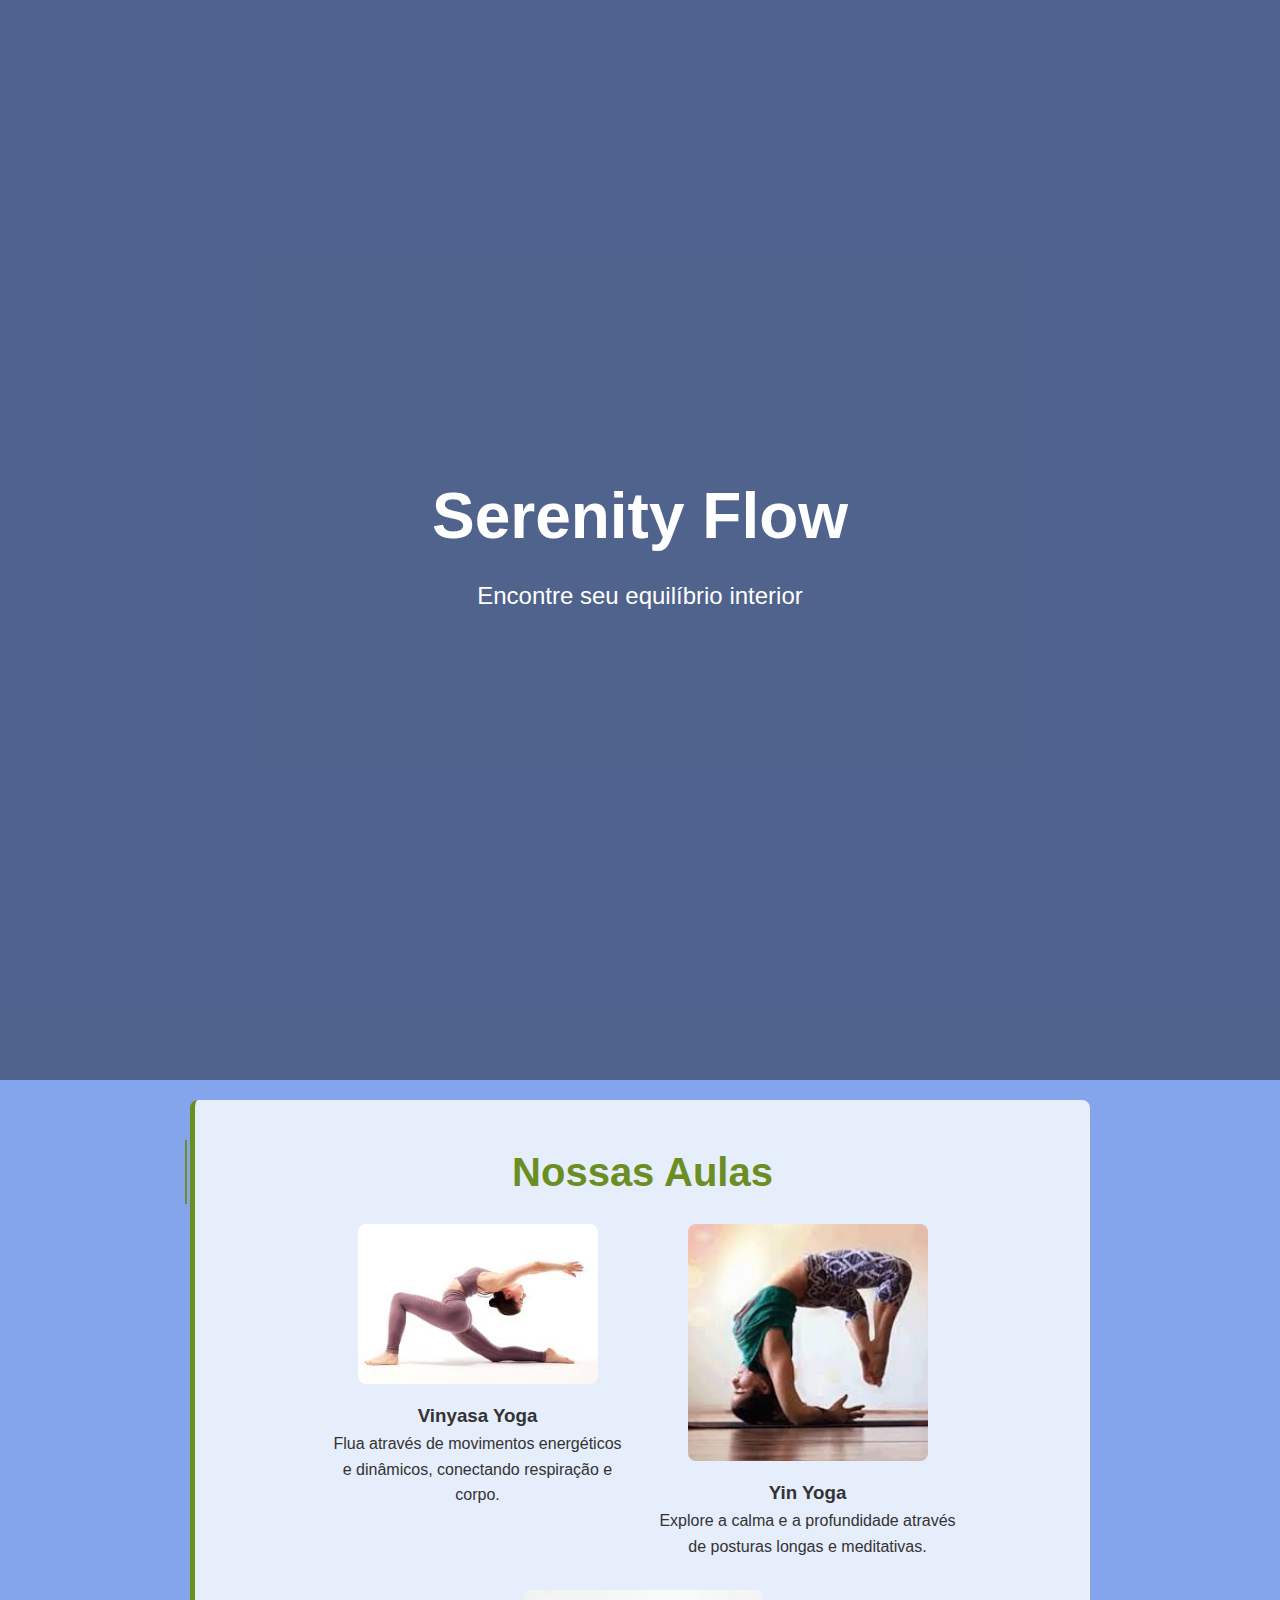
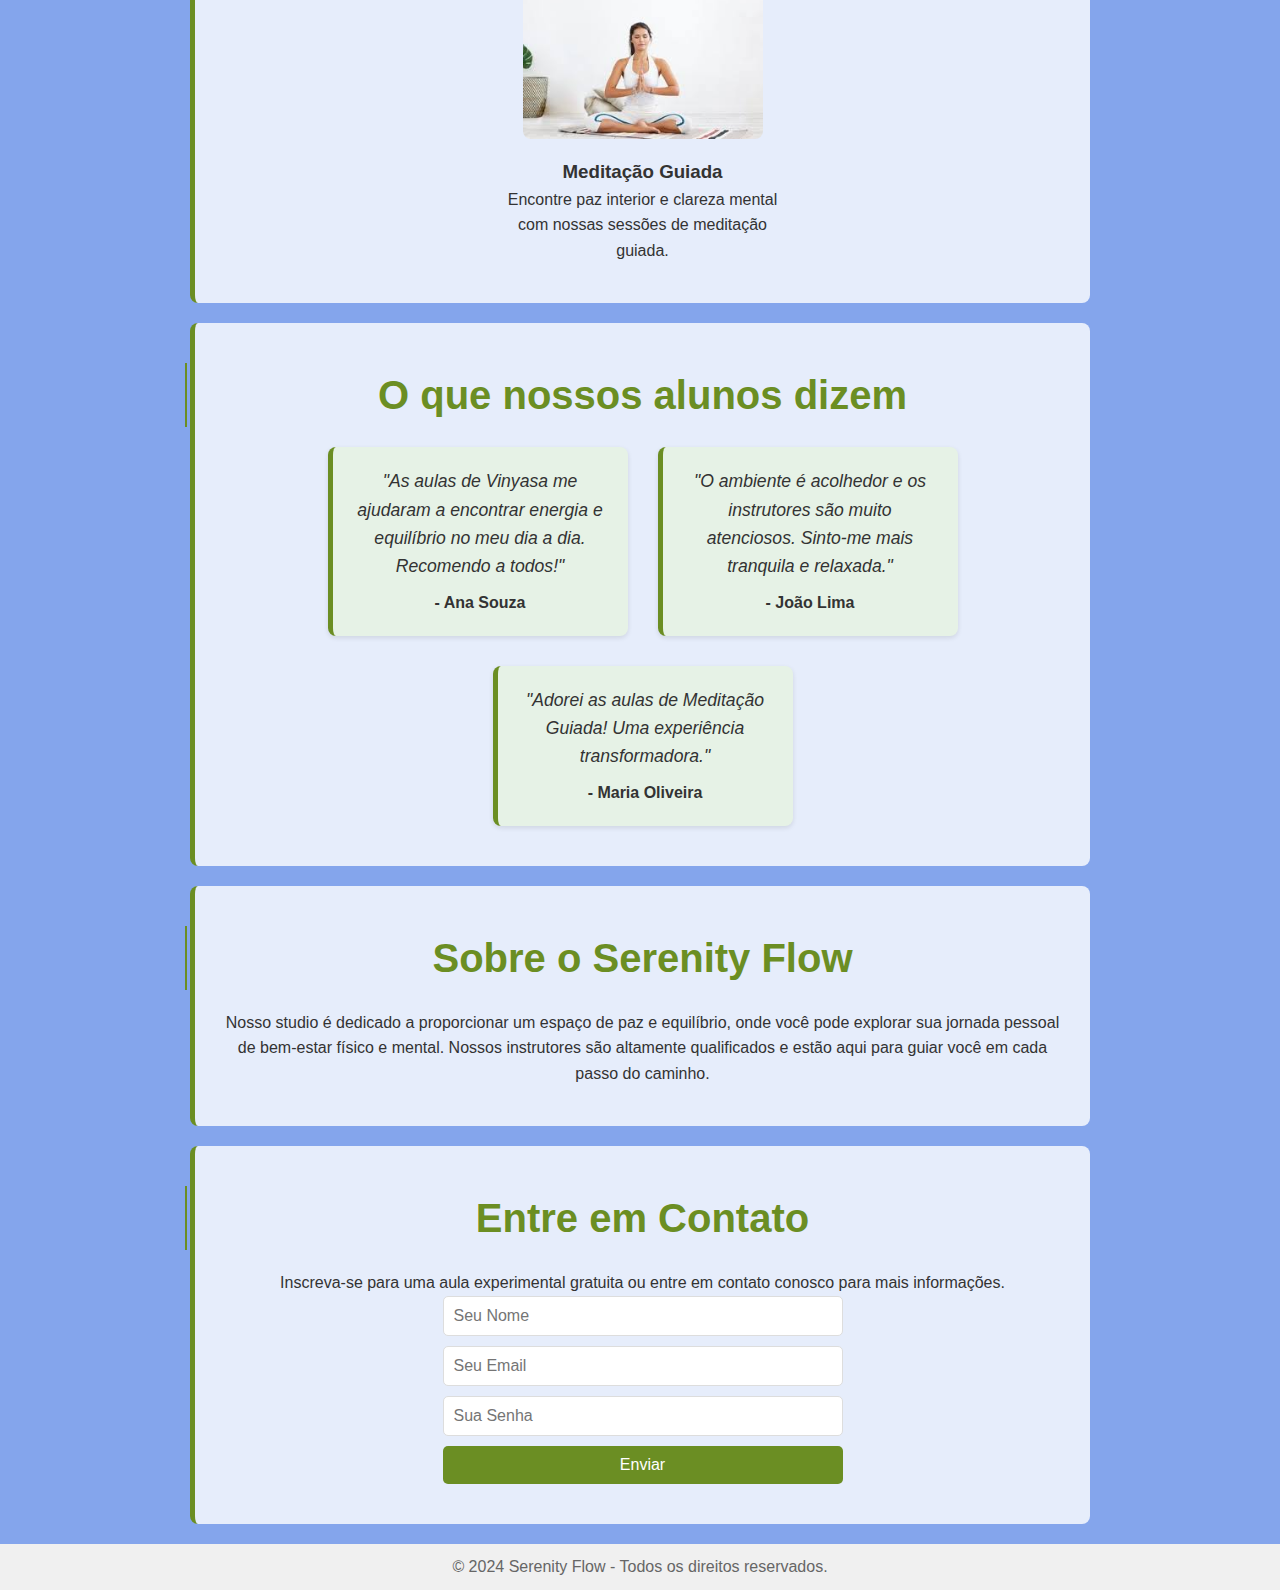
<file: Studio de Yoga/Studio.html>
<!DOCTYPE html>
<html lang="pt">
<head>
    <meta charset="UTF-8">
    <meta name="viewport" content="width=device-width, initial-scale=1.0">
    <title>Serenity Flow - Studio de Yoga</title>
    <link rel="stylesheet" href="yoga.css">
</head>
<body>
    <!-- Cabeçalho -->
    <header class="header">
        <div class="overlay"></div>
        <div class="header-content">
            <h1>Serenity Flow</h1>
            <p>Encontre seu equilíbrio interior</p>
        </div>
    </header>

    <!-- Seção de Aulas -->
    <section class="classes">
        <h2>Nossas Aulas</h2>
        <div class="class-list">
            <div class="class">
                <img src="[data-uri]" alt="Vinyasa Yoga">
                <h3>Vinyasa Yoga</h3>
                <p>Flua através de movimentos energéticos e dinâmicos, conectando respiração e corpo.</p>
            </div>
            <div class="class">
                <img src="[data-uri]" alt="Yin Yoga">
                <h3>Yin Yoga</h3>
                <p>Explore a calma e a profundidade através de posturas longas e meditativas.</p>
            </div>
            <div class="class">
                <img src="[data-uri]" alt="Meditação Guiada">
                <h3>Meditação Guiada</h3>
                <p>Encontre paz interior e clareza mental com nossas sessões de meditação guiada.</p>
            </div>
        </div>
    </section>

    <!-- Seção de Depoimentos -->
    <section class="testimonials">
        <h2>O que nossos alunos dizem</h2>
        <div class="testimonial-list">
            <div class="testimonial">
                <p>"As aulas de Vinyasa me ajudaram a encontrar energia e equilíbrio no meu dia a dia. Recomendo a todos!"</p>
                <h4>- Ana Souza</h4>
            </div>
            <div class="testimonial">
                <p>"O ambiente é acolhedor e os instrutores são muito atenciosos. Sinto-me mais tranquila e relaxada."</p>
                <h4>- João Lima</h4>
            </div>
            <div class="testimonial">
                <p>"Adorei as aulas de Meditação Guiada! Uma experiência transformadora."</p>
                <h4>- Maria Oliveira</h4>
            </div>
        </div>
    </section>

    <!-- Seção Sobre o Studio -->
    <section class="about">
        <h2>Sobre o Serenity Flow</h2>
        <p>Nosso studio é dedicado a proporcionar um espaço de paz e equilíbrio, onde você pode explorar sua jornada pessoal de bem-estar físico e mental. Nossos instrutores são altamente qualificados e estão aqui para guiar você em cada passo do caminho.</p>
    </section>

    <!-- Seção de Contato -->
    <section class="contact">
        <h2>Entre em Contato</h2>
        <p>Inscreva-se para uma aula experimental gratuita ou entre em contato conosco para mais informações.</p>
        <form>
            <input type="text" placeholder="Seu Nome" required>
            <input type="email" placeholder="Seu Email" required>
            <input type="password" placeholder="Sua Senha" required>
            <button type="submit">Enviar</button>
        </form>
    </section>

    <footer class="footer">
        <p>&copy; 2024 Serenity Flow - Todos os direitos reservados.</p>
    </footer>
</body>
</html>
</file>
<file: Studio de Yoga/yoga.css>
* {
    margin: 0;
    padding: 0;
    box-sizing: border-box;
}

body {
    font-family: 'Arial', sans-serif;
    color: #333;
    background-color: #84a5ec;
    line-height: 1.6;
}

.header {
    position: relative;
    background-image: url('https://placar.com.br/wp-content/uploads/2021/09/neymar-2.jpg'); /* Substitua pelo caminho correto da sua imagem */
    background-size: cover;
    background-position: center;
    height: 120vh;
    display: flex;
    justify-content: center;
    align-items: center;
    color: white;
    text-align: center;
}

.overlay {
    position: absolute;
    top: 0;
    left: 0;
    right: 0;
    bottom: 0;
    background: rgba(0, 0, 0, 0.4);
}

.header-content {
    position: relative;
    z-index: 1;
}

.header h1 {
    font-size: 4rem;
}

.header p {
    font-size: 1.5rem;
    margin-top: 10px;
}

.classes, .testimonials, .about, .contact {
    padding: 40px 20px;
    text-align: center;
    position: relative;
    max-width: 900px;
    margin: 20px auto;
    background-color: rgba(255, 255, 255, 0.8); /* Fundo semi-transparente */
    border-radius: 8px;
    border-left: 5px solid #6b8e23; /* Linha de destaque à esquerda */
}

h2 {
    font-size: 2.5rem;
    margin-bottom: 20px;
    color: #6b8e23; /* Verde suave */
    position: relative;
}

h2::after {
    content: "";
    position: absolute;
    left: -30px; /* Ajusta a posição da linha de destaque */
    top: 0;
    bottom: 0;
    width: 2px;
    background-color: #6b8e23; /* Cor da linha vertical */
}

.class-list {
    display: flex;
    justify-content: center;
    gap: 30px;
    flex-wrap: wrap;
}

.class {
    max-width: 300px;
    text-align: center;
}

.class img {
    width: 80%;
    height: auto;
    border-radius: 8px;
    margin-bottom: 10px;
}

.testimonial-list {
    display: flex;
    justify-content: center;
    gap: 30px;
    flex-wrap: wrap;
}

.testimonial {
    max-width: 300px;
    background-color: #e6f2e6;
    padding: 20px;
    border-radius: 8px;
    box-shadow: 0 2px 5px rgba(0, 0, 0, 0.1);
    border-left: 5px solid #6b8e23; /* Linha de destaque */
}

.testimonial p {
    font-size: 1.1rem;
    font-style: italic;
}

.testimonial h4 {
    margin-top: 10px;
    font-size: 1rem;
    color: #333;
}

.contact form {
    display: flex;
    flex-direction: column;
    gap: 10px;
    max-width: 400px;
    margin: 0 auto;
}

.contact input, .contact textarea {
    padding: 10px;
    border: 1px solid #ddd;
    border-radius: 5px;
    font-size: 1rem;
}

.contact button {
    padding: 10px;
    background-color: #6b8e23; /* Verde suave */
    color: white;
    border: none;
    border-radius: 5px;
    cursor: pointer;
    font-size: 1rem;
}

.contact button:hover {
    background-color: #5b7a1b; /* Tom mais escuro do verde */
}

.footer {
    background-color: #f0f0f0;
    color: #666;
    text-align: center;
    padding: 10px 0;
    margin-top: 20px;
}
</file>
